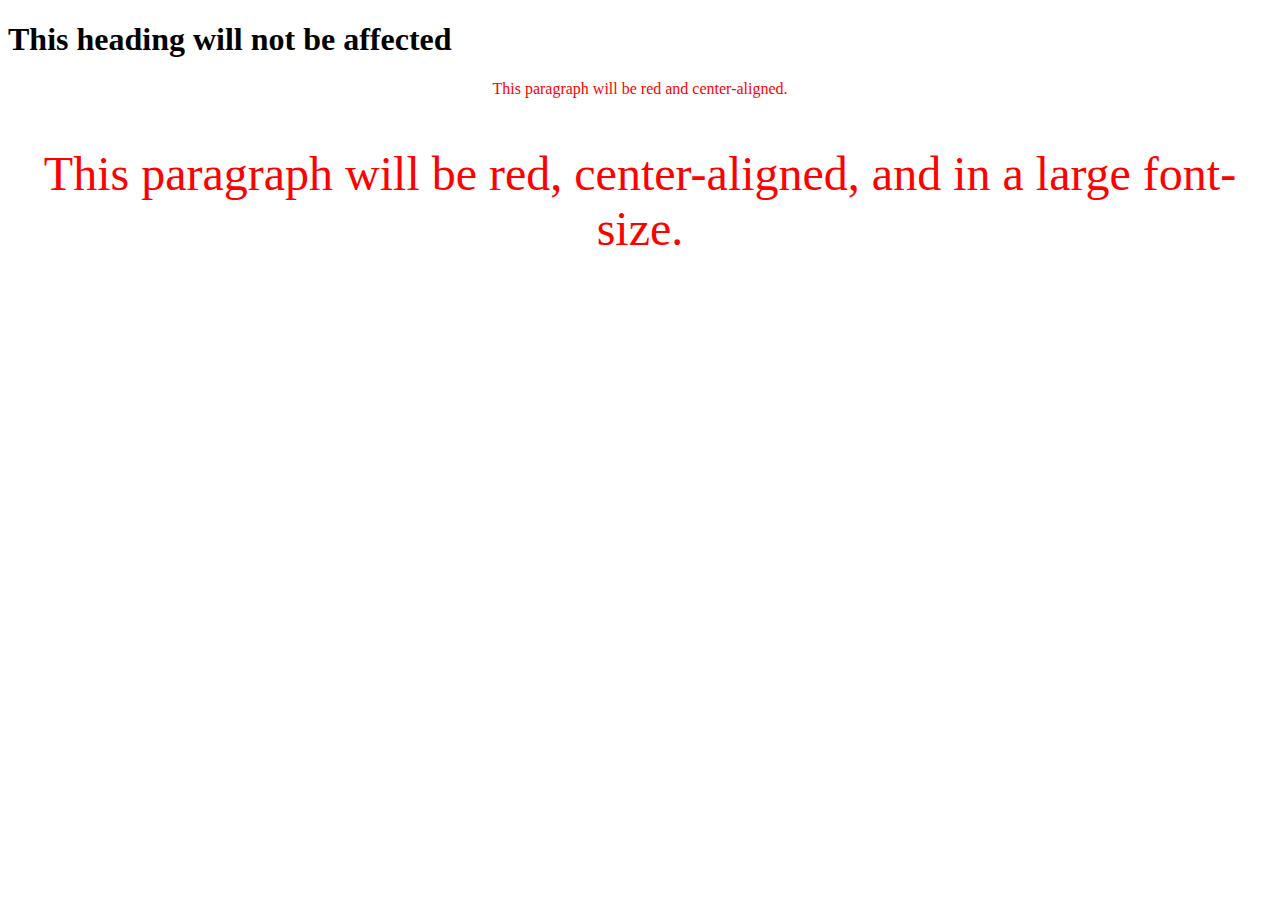
<file: src/css-example1.html>
<!DOCTYPE html>
<html>
<head>
<style>
p.center {
  text-align: center;
  color: red;
}

p.large {
  font-size: 300%;
}
</style>
</head>
<body>

<h1 class="center">This heading will not be affected</h1>
<p class="center">This paragraph will be red and center-aligned.</p>
<p class="center large">This paragraph will be red, center-aligned, and in a large font-size.</p> 

</body>
</html>
</file>
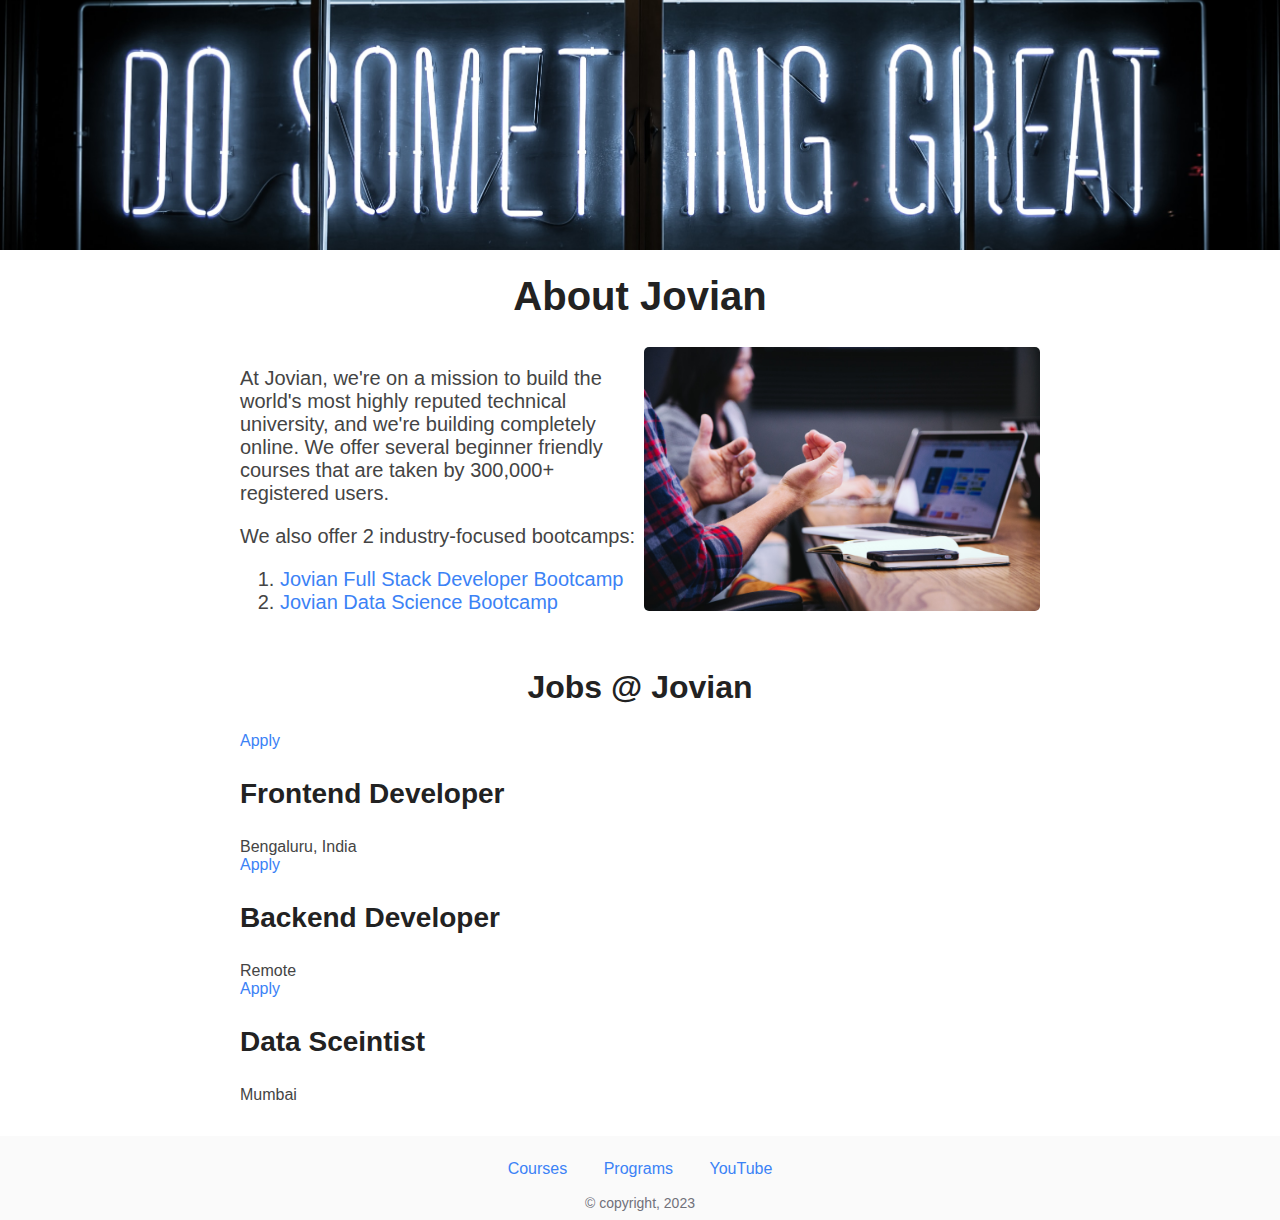
<file: src/first.html>
<!DOCTYPE html>
<html lang="en">
    <head>
        <title>
            My first webspage
        </title>    
        <link rel="stylesheet" href="styles.css">
    </head>
    <body>
        <div id="nav-bar">
            <img id="logo" src="images/jivoan-logo.png">
        </div>
        <div class="contained">
            <img  id="banner" src="images/career1.jpg" alt="welcome to dotcorps" height="360" width="100%">
        </div>
         <h1>About Jovian</h1>
        <div id="about">
               <div id="description">
                        <p id="about-para">At Jovian, we're on a mission to build
                        the world's most highly reputed technical
                        university, and we're building completely
                        online. We offer several beginner friendly
                        courses that are taken by 300,000+ registered
                        users.
                    </p>
                    <p>We also offer 2 industry-focused bootcamps:
                    <ol>
                        <li>
                            <a href="https://www.jovian.com/full-stack-developer-bootcamp">
                                Jovian Full Stack Developer Bootcamp
                            </a>
                        </li>
                        <li>
                            <a href="https://www.jovian.com/data-science-bootcamp">
                                Jovian Data Science Bootcamp
                            </a>
                        </li>
                    </ol>
                    </p>
                 </div> 

                <div id="team">  <img id="team-image" src="images/team.jpg" alt="Team at dotcorps" >
                </div>
                
        </div>

         
        
        <h2>Jobs @ Jovian</h2>
        <div id="jobs">
            <div>
                <a href="mailto:info@dotcorps.com?subject=Frontend Developer" class="btn-apply">Apply</a>
                <h3>Frontend Developer</h3>
                <div class="location">Bengaluru, India</div>
            </div>
            
            <div>
                <a href="mailto:info@dotcorps.com?subject=Backend Developer" class="btn-apply">Apply</a>
                <h3>Backend Developer</h3>
                <div class="location">Remote</div>  
            </div>
            <div>
                <a href="mailto:info@dotcorps.com?subject=Data Sceintist" class="btn-apply">Apply</a>
                <h3>Data Sceintist</h3>
                <div class="location">Mumbai </div>
            </div>
        </div>
       
        <footer>
            <div id="footer">
                <ul id="footer-links">
                    <li>
                        <a href="https://jovian.com/learn" target="_blank">
                            Courses
                        </a>
                    </li>
                    <li>
                        <a href="https://jovian.com/learn" target="_blank">
                            Programs
                        </a>
                    </li>
                    <li>
                        <a href="https://www.youtube.com/@jovianhq" target="_blank">
                            YouTube
                        </a>
                    </li>
                </ul>
                <span class="copyright">© copyright, 2023</span>
            </div>
        </footer>
    </body>
</html>
</file>
<file: src/styles.css>
/* Base styles (extra small devices - mobile) */
/* CSS rules */
html {
    font-size: 14px;
  }
  
  body {
    margin: 0;
    padding: 0;
    font-family: 'Roboto', sans-serif;
    font-size: 1rem;
    color: #444444;
  }
  
  h1, h2, h3, h4, h5, h6 {
    font-family: 'Inter', sans-serif;
    font-weight: 600;
    color: #222222;
  
  }
  
  h1 { font-size: 2.5rem; }
  h2 { font-size: 2rem; }
  h3 { font-size: 1.75rem; }
  h4 { font-size: 1.5rem; }
  h5 { font-size: 1.25rem; }
  h6 { font-size: 1rem; }
  
  a {
    text-decoration: none;
    color: #3B82F6;
  }
  
  a:hover, a:focus {
    color: #1D4ED8;
  }
  
  #navbar {
    padding: 8px;
    margin: 0;
  }
  
  #logo{
    display: block; 
  }
  
  #logo-with-cname{
    display: none; 
  }
  
  #banner{
    object-fit: cover;
    height: 150px;
    width: 100%;
  }
  
  h1 {
    text-align: center;
    margin: 12px 0;
  }
  
  #about {
    display: flex;
    flex-direction: column;
    max-width: 500px;
    margin: 0 auto;
    padding: 8px;
  }
  
  #description {
     
    font-size: 1.25rem;
  }
  
  #team-image {
    border-radius: 5px;
    width: 100%;
  }
  
  h2 {
    text-align: center;
  }
  
  #jobs {
    max-width: 500px;
    margin: 0 auto;
    padding: 0 8px;
  }
  
  .job {
    border: 1px solid #dddddd;
    border-radius: 5px;
    margin-bottom: 8px;
    padding: 8px;
  }
  
  .job-title {
    font-size: 1.25em;
    color: #222222;
    font-weight: 500;
  }
  
  .job-detail {
    color: #777777;
    margin-top: 2px;
  }
  
  #jobs-table {
    display: none;
  }
  
  
  #application {
    max-width: 500px;
    margin: 0 auto;
    padding: 0 8px;
  }
  
  .form-group {
    margin: 16px 0;
  }
  
  .form-group label {
    font-weight: 600;
  }
  
  .form-group input, select, textarea {
    width: 90%;
    padding: 8px;
    font-size: 1.25rem;
    margin-top: 4px;
    border-radius: 5px;
    border: 1px solid gray;
  }
  
  
  .form-group  select, file  {
    width: 94%;
    padding: 8px;
    font-size: 1.25rem;
    margin-top: 4px;
    border-radius: 5px;
    border: 1px solid gray;
  }
  
  .form-group textarea {
    width: 90%;
    font-family: 'Roboto', sans-serif;
  }
  
  .form-group input[type="checkbox"] {
    width: 16px;
    height: 16px;
  }
  
  .form-group input[type="submit"] {
    background-color: #3B82F6;
    color: white;
    font-weight: 500;
    cursor: pointer;
  }
  
  #footer {
    background-color: #FAFAFA;
    padding: 8px;
    margin-top: 32px;
    text-align: center;
  }
  
  #footer-links {
    list-style: none;  
    padding-left: 0;
  }
  
  #footer-links li {
     margin: 8px 16px;
  }
  
  .copyright {
    color: #71717A;
    font-size: 0.875rem;
  }
  
  
  /* Small devices (tablets) */
  @media screen and (min-width: 576px) {
    html {
      font-size: 16px;
    }
  
    #logo{
      display: none; 
    }
  
    #logo-with-cname{
      display: block; 
    }
  
    #banner{
      object-fit: cover;
      height: 200px;
      width: 100%;
    }
    h1 {
      
      margin: 16px 0;
    }
  
    #footer-links li{
      display: inline;
           
    }
  }
  
  /* Medium devices (tablets/laptops) */
  @media screen and (min-width: 768px) {
  
    #banner{
      object-fit: cover;
      height: 250px;
      width: 100%;
    }
    h1 {
      
      margin: 20px 0;
    }
  
    #about {
      display: flex;
      flex-direction: row;
      max-width: 800px;
      margin: 0 auto;
      padding: 8px;
    }
  
    #description {
      width: 50%;
      padding-right: 8px;
       
    }
    #team{
      width: 50%;
    }
  
    #jobs {
      max-width: 800px;
    }
  
    #jobs-list {
      display: none;
    }
  
    #jobs-table {
      display: table;
      width: 100%;
      border: 1px solid gray;
      border-collapse: collapse;
    }
    
    .jobs-header-row th {
      border: 1px solid gray;
      padding: 8px;
      background-color: #BFDBFE;
      text-align: center;
      color: #222222;
    }
    
    .jobs-data-row td {
      border: 1px solid gray;
      padding: 8px;
    }
    
    #jobs-table tr:nth-child(odd) {
      background-color: #EFF6FF;
    }
  
    #application {
      max-width: 800px;
      
    }
    
  }
  
  /* Large devices (laptops/desktops) */
  @media screen and (min-width: 992px) {
    /* CSS rules */
  }
  
  /* Extra large devices (large desktops) */
  @media screen and (min-width: 1200px) {
    /* CSS rules */
  }
</file>
